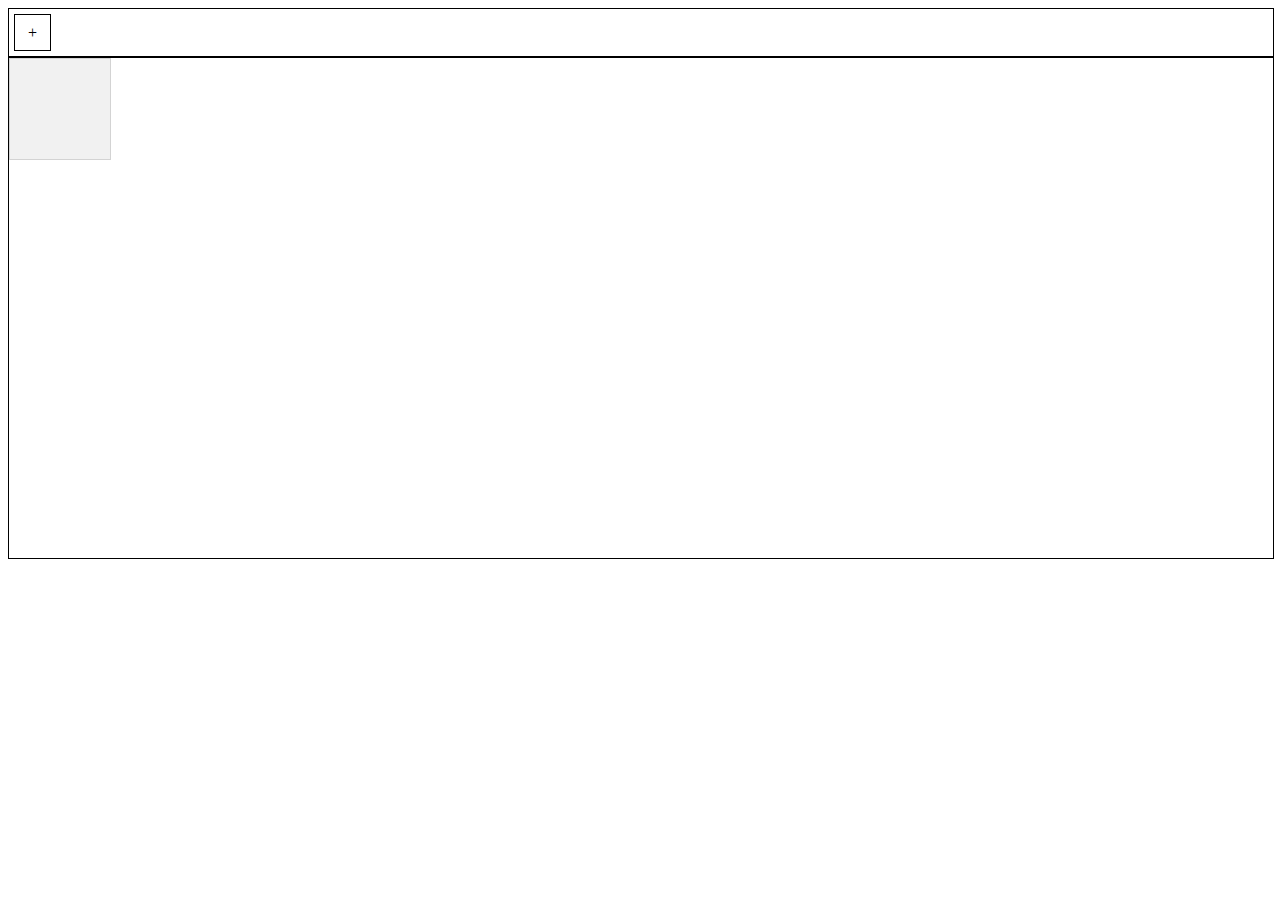
<file: dragAndDrop/index.html>
<!DOCTYPE html>
<html>

<head>
  <meta charset="utf-8">
  <meta name="viewport" content="width=device-width">
  <title>CSS Drag & Drop</title>
  <link rel="stylesheet" type="text/css" href="windows.css">
</head>

<body>
  <div class="container" ondrop="dropContainer(event)" ondragover="allowDrop(event)" id="mainContainer">
    <div class="addSlot" id="addNewSlot" onclick="addSlot()">
      +
    </div>
  </div>
  <div class="workspace">
    <div class="window" draggable="true" ondragstart="drag(event)" onmousedown="dragMouseDown(event)" id="window1">
    </div>
  </div>
</body>
<script src="windows.js"></script>

</html>
</file>
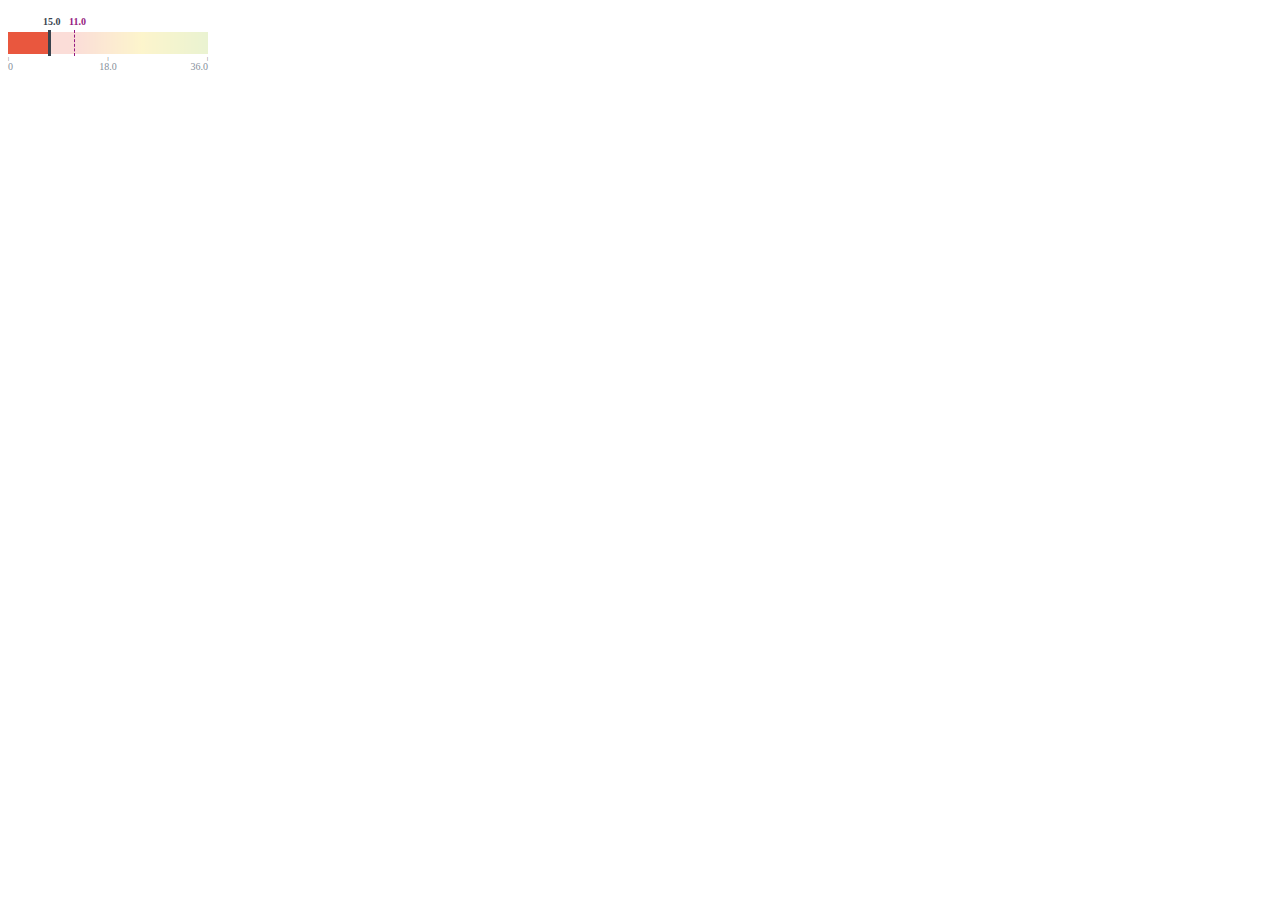
<file: heatBar/index.html>
<!DOCTYPE html>
<html>

<head>
    <meta charset="utf-8">
    <meta name="viewport" content="width=device-width">
    <title>Heat Bar</title>
    <link rel="stylesheet" type="text/css" href="heatBar.css">
</head>

<body>
    <div class="container">
        <div class="heatBar">
            <div class="grafico">
                <div class="indicadores">
                    <div class="barras">
                        <div class="barraVermelha"> </div>
                        <div class="barraVermelhaAmarela"> </div>
                        <div class="barraAmarelaVerde"> </div>
                    </div>
                    <div class="indicador">
                        <div class="barraVertical">
                            <label class="fontIndicador fontIndicadorBarraVertical">15.0</label>
                        </div>
                        <div class="transparencia"> </div>
                    </div>
                    <div class="indicador2">
                        <label class="fontIndicador fontIndicador2">11.0</label>
                    </div>
                </div>
                <div class="grade">
                    <div class="grade1"> | </div>
                    <div class="grade2"> | </div>
                    <div class="grade3"> | </div>
                </div>
            </div>
            <div class="texto">
                <div class="textoItem1"> 0 </div>
                <div class="textoItem2"> 18.0 </div>
                <div class="textoItem4"> 36.0 </div>
            </div>
        </div>
    </div>

</body>

</html>
</file>
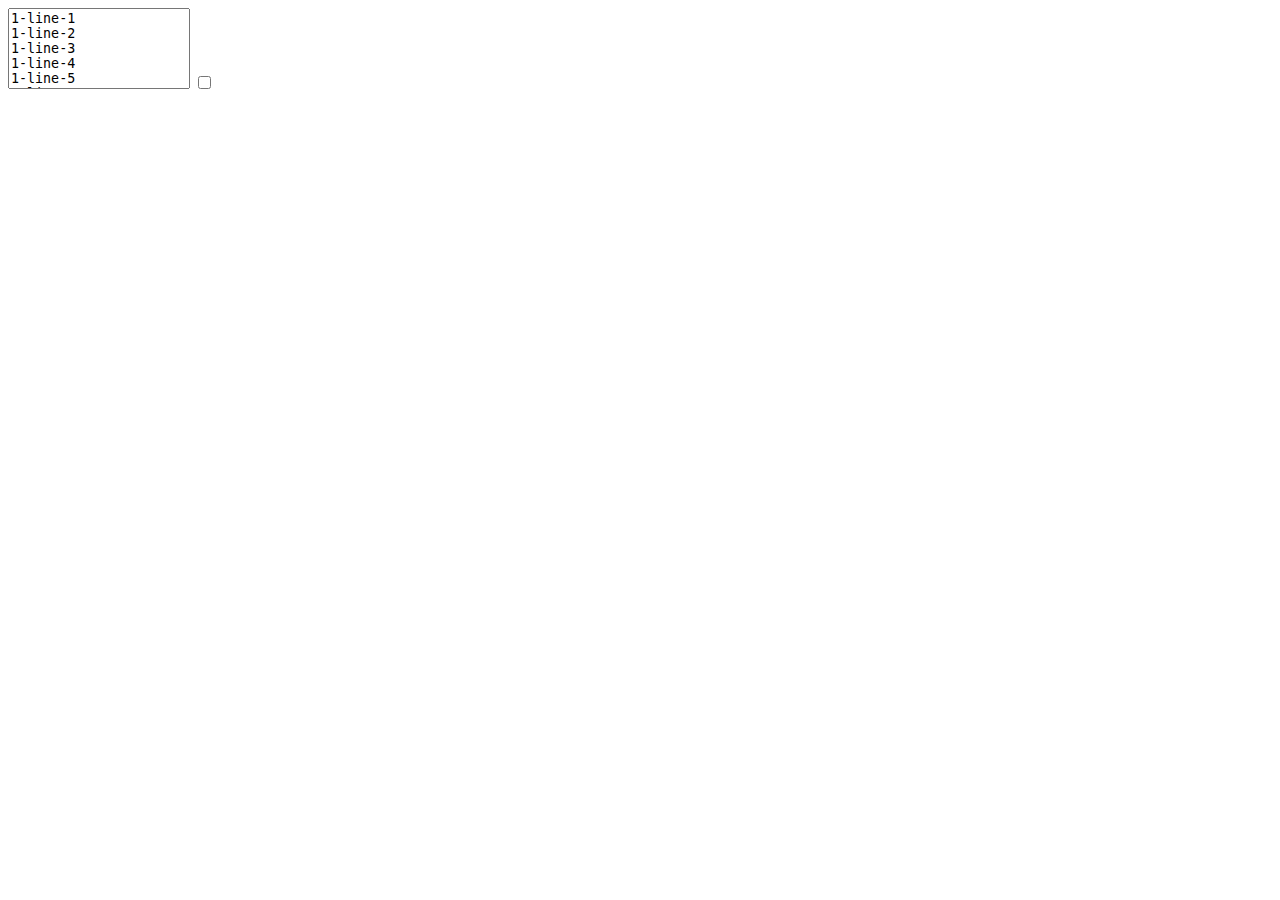
<file: infinityScroll/index.html>
<!DOCTYPE html>
<html>
<head>
  <meta charset="utf-8">
  <meta name="viewport" content="width=device-width">
  <title>JS Bin</title>
</head>

<style>
	textarea {
	  resize: none;
	}
</style>

<body>
  
  <textarea rows=5 readonly id="widget"></textarea>
  <input type="checkbox" id="activated"></input>

</body>

<script src="index.js"></script>
<script>
  (function() {
    init();
  })();
</script>

</html>
</file>
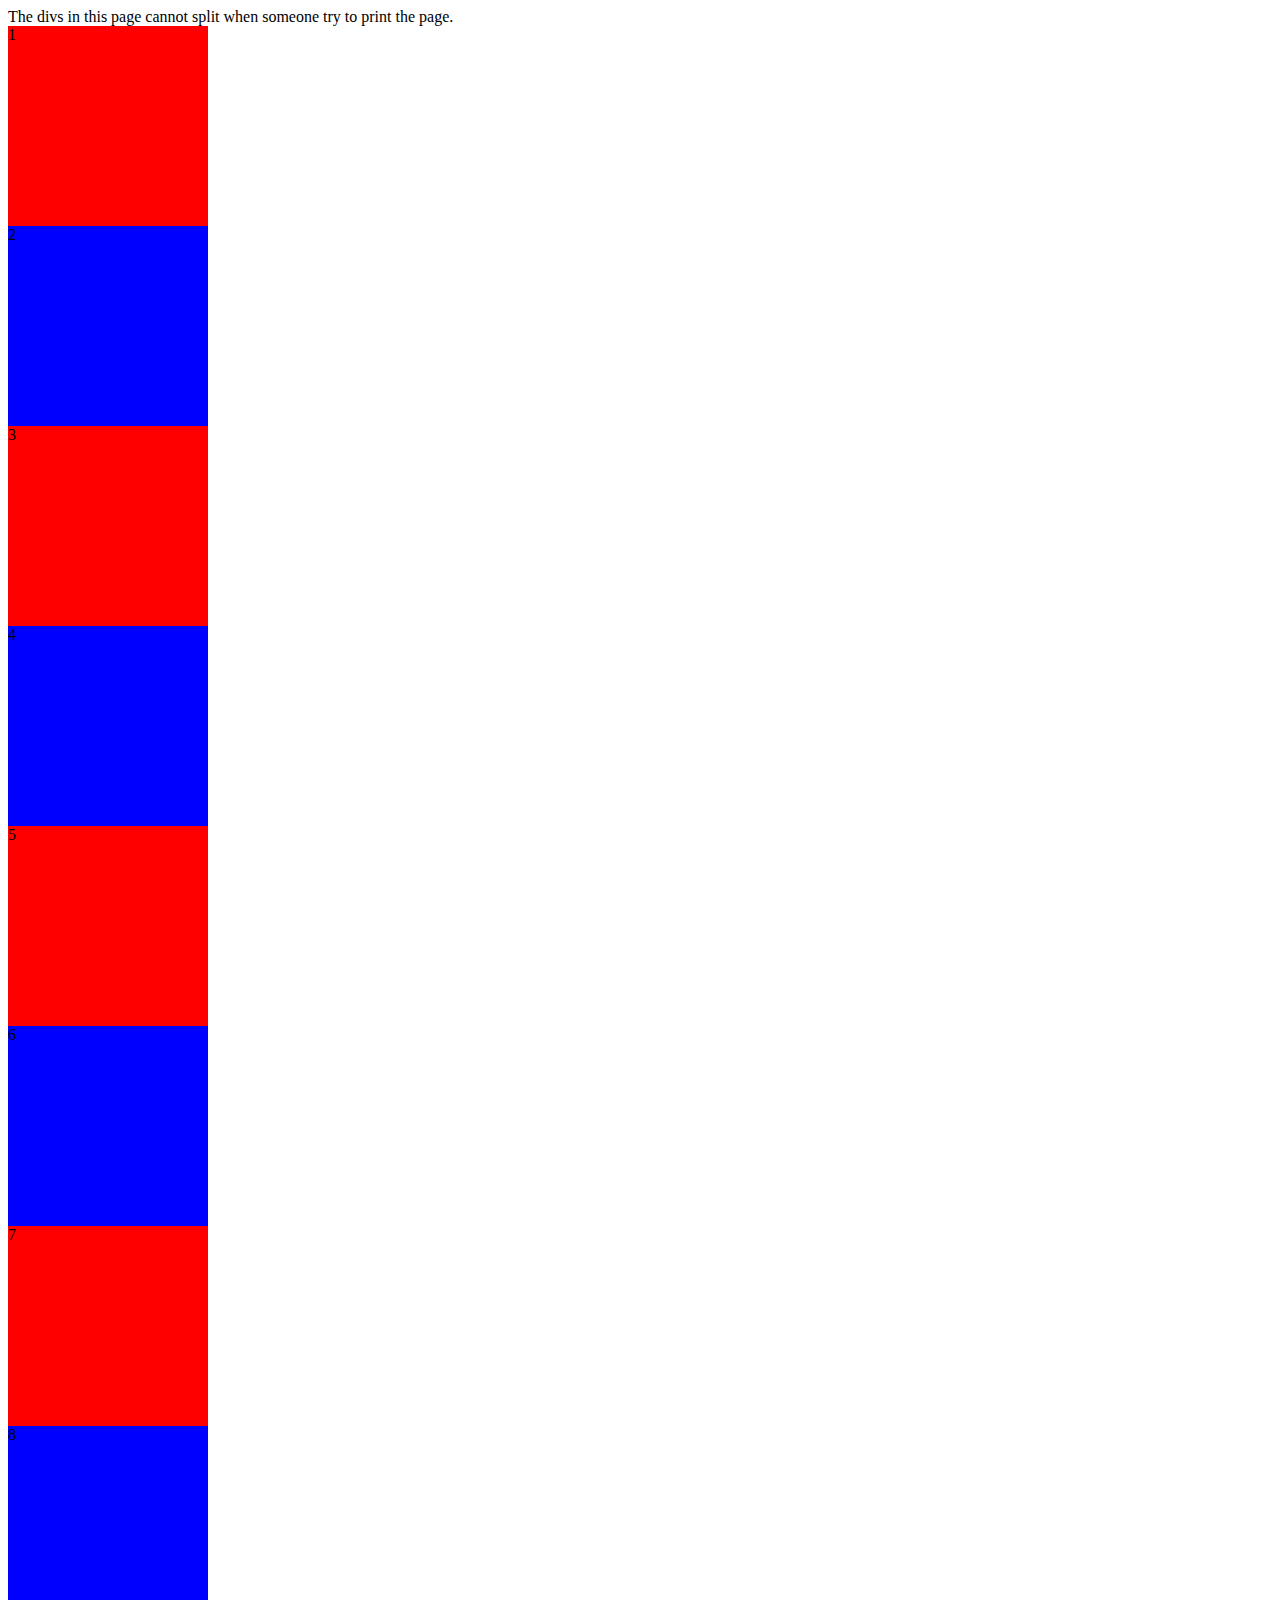
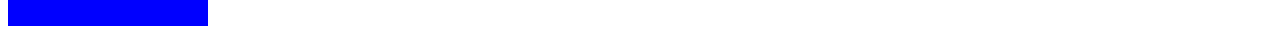
<file: printing/index.html>
<!DOCTYPE html>
<html>

<head>
    <meta charset="utf-8">
    <meta name="viewport" content="width=device-width">
    <title>Heat Bar</title>
    <link rel="stylesheet" type="text/css" href="printing.css">
</head>

<body>
    <div class="container">
        The divs in this page cannot split when someone try to print the page.
        <div class="divRed">1</div>
        <div class="divBlue">2</div>
        <div class="divRed">3</div>
        <div class="divBlue">4</div>
        <div class="divRed">5</div>
        <div class="divBlue">6</div>
        <div class="divRed">7</div>
        <div class="divBlue">8</div>
    </div>

</body>

</html>
</file>
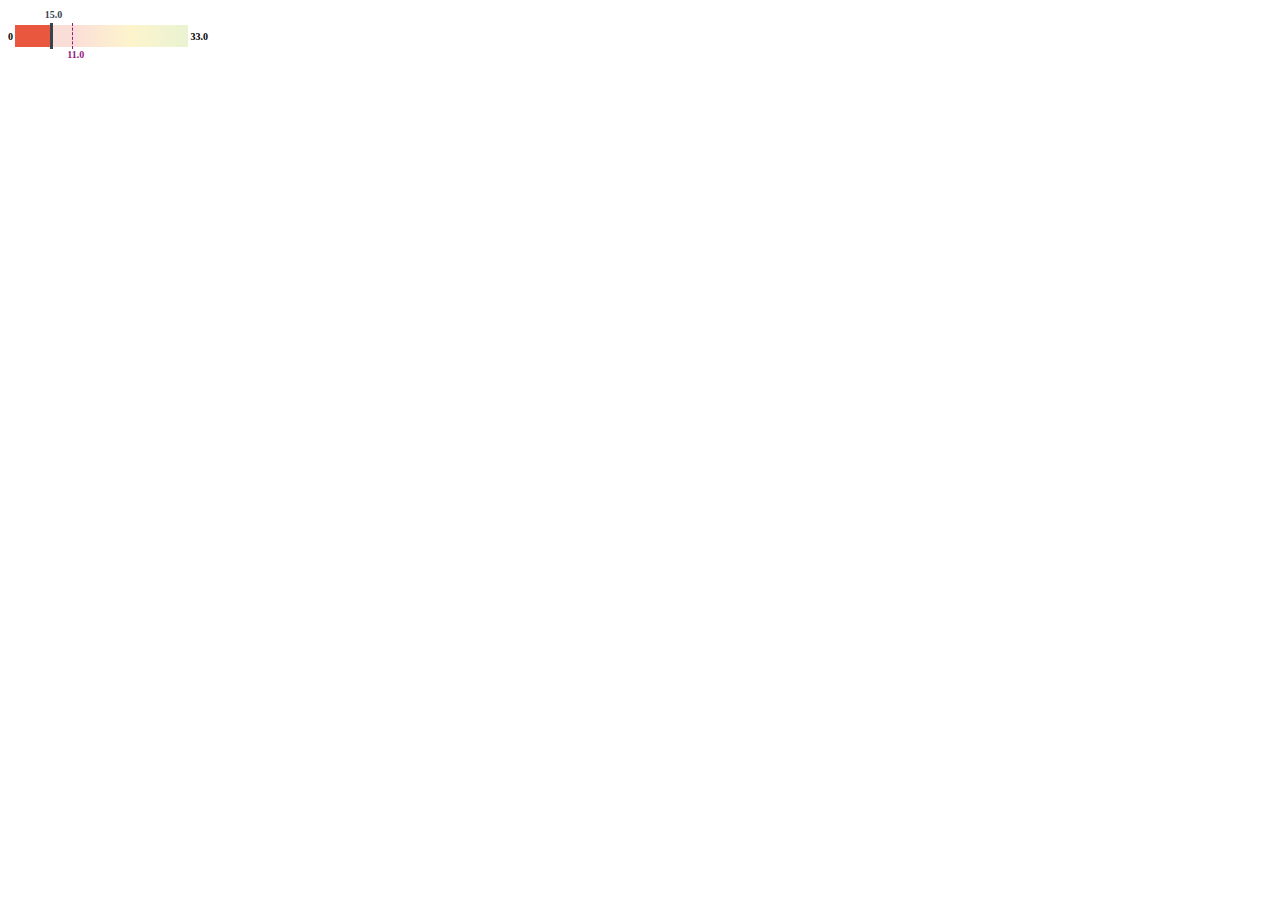
<file: heatBar/animated/index.html>
<!DOCTYPE html>
<html>

<head>
    <meta charset="utf-8">
    <meta name="viewport" content="width=device-width">
    <title>Heat Bar</title>
    <link rel="stylesheet" type="text/css" href="heatBar.css">
</head>

<body>
    <div class="container">
        <div class="heatBar">
            <div class="textoLimiteInferior fontIndicador"> 0 </div>
            <div class="grafico">
                <div class="indicadores">
                    <div class="barras">
                        <div class="barraVermelha"> </div>
                        <div class="barraVermelhaAmarela"> </div>
                        <div class="barraAmarelaVerde"> </div>
                    </div>
                    <div class="indicador">
                        <div class="barraVertical">
                            <label class="fontAbsoluta fontIndicador fontIndicadorBarraVertical">15.0</label>
                        </div>
                        <div class="transparencia"> </div>
                    </div>
                    <div class="indicador2">
                        <label class="fontAbsoluta fontIndicador fontIndicador2">11.0</label>
                    </div>
                </div>
            </div>
            <div class="fontIndicador textoLimiteSuperior"> 33.0 </div>
        </div>
    </div>

</body>

</html>
</file>
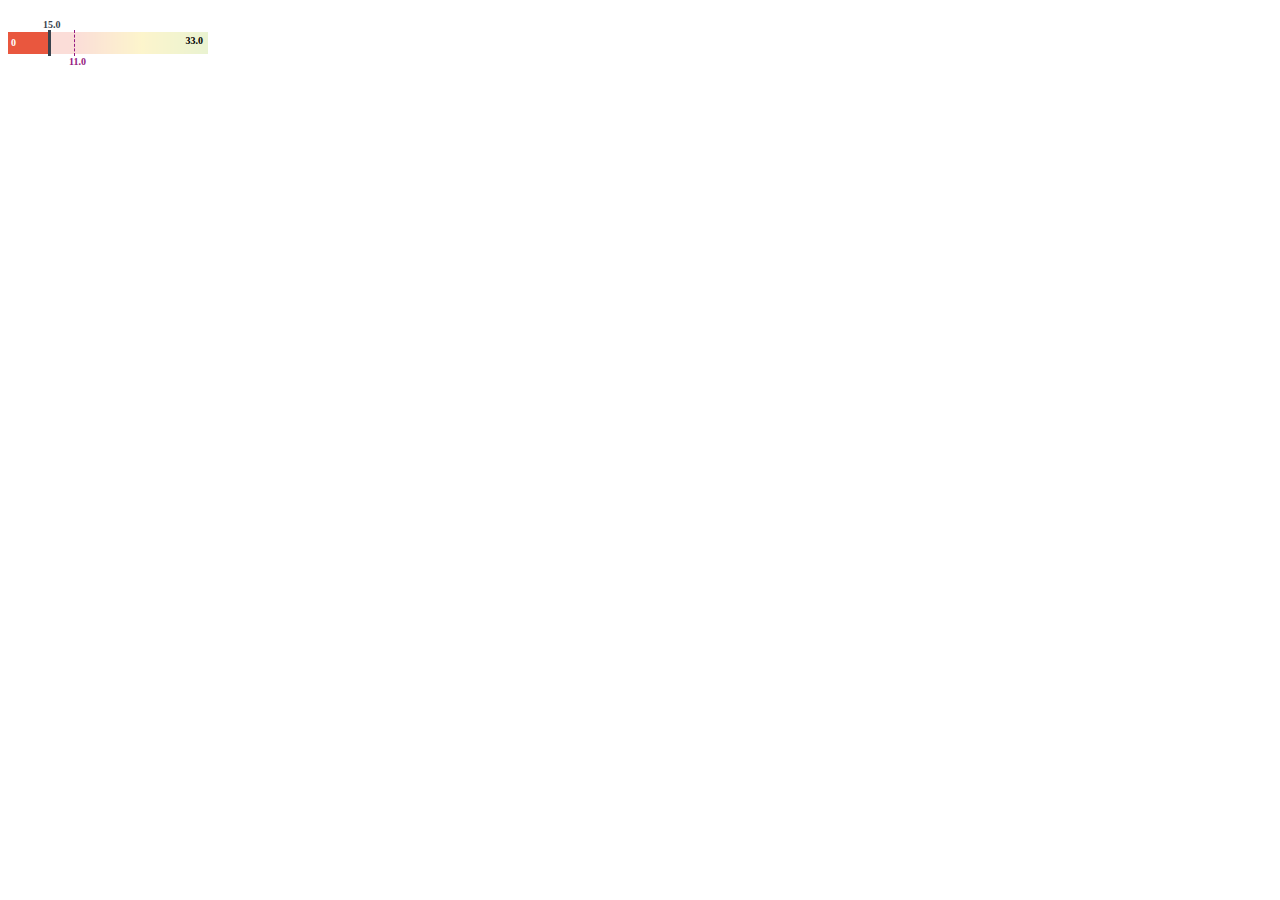
<file: heatBar/v3/index.html>
<!DOCTYPE html>
<html>

<head>
    <meta charset="utf-8">
    <meta name="viewport" content="width=device-width">
    <title>Heat Bar</title>
    <link rel="stylesheet" type="text/css" href="heatBar.css">
</head>

<body>
    <div class="container">
        <div class="heatBar">
            <div class="grafico">
                <div class="indicadores">
                    <div class="barras">
                        <div class="barraVermelha">
                            <label class="fontIndicador fontBarraVermelha">0</label>
                        </div>
                        <div class="barraVermelhaAmarela"> </div>
                        <div class="barraAmarelaVerde"> </div>
                    </div>
                    <div class="indicador">
                        <div class="barraVertical">
                            <label class="fontAbsoluta fontIndicador fontIndicadorBarraVertical">15.0</label>
                        </div>
                        <div class="transparencia">
                            <label class="fontIndicador fontTransparencia">33.0</label>
                        </div>
                    </div>
                    <div class="indicador2">
                        <label class="fontAbsoluta fontIndicador fontIndicador2">11.0</label>
                    </div>
                </div>
            </div>
        </div>
    </div>

</body>

</html>
</file>
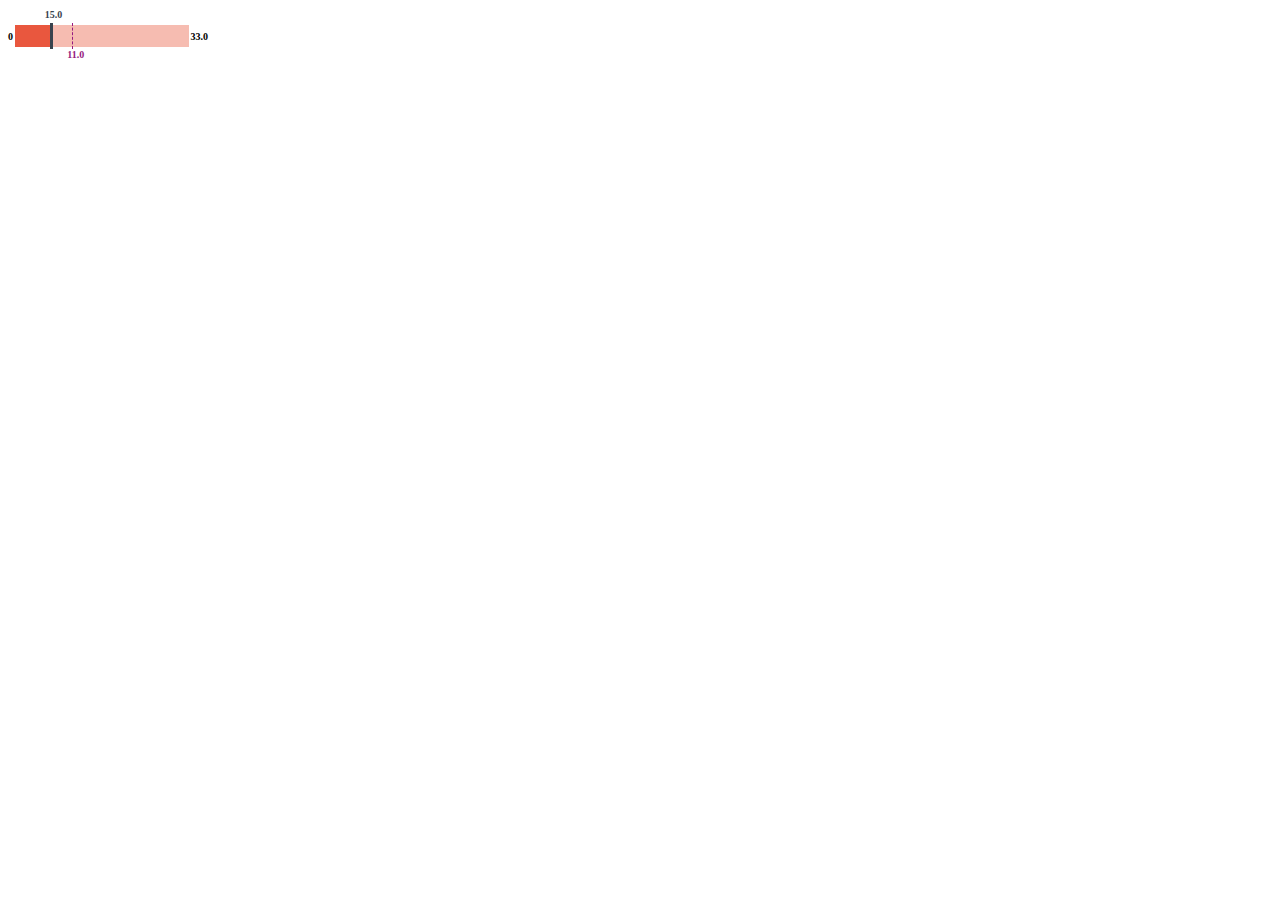
<file: heatBar/v4/index.html>
<!DOCTYPE html>
<html>

<head>
    <meta charset="utf-8">
    <meta name="viewport" content="width=device-width">
    <title>Heat Bar</title>
    <link rel="stylesheet" type="text/css" href="heatBar.css">
</head>

<body>
    <div class="container">
        <div class="heatBar">
            <div class="textoLimiteInferior fontIndicador"> 0 </div>
            <div class="grafico">
                <div class="indicadores">
                    <div class="barras">
                        <div class="barraVermelha"> </div>
                    </div>
                    <div class="indicador">
                        <div class="barraVertical">
                            <label class="fontAbsoluta fontIndicador fontIndicadorBarraVertical">15.0</label>
                        </div>
                        <div class="transparencia"> </div>
                    </div>
                    <div class="indicador2">
                        <label class="fontAbsoluta fontIndicador fontIndicador2">11.0</label>
                    </div>
                </div>
            </div>
            <div class="fontIndicador textoLimiteSuperior"> 33.0 </div>
        </div>
    </div>

</body>

</html>
</file>
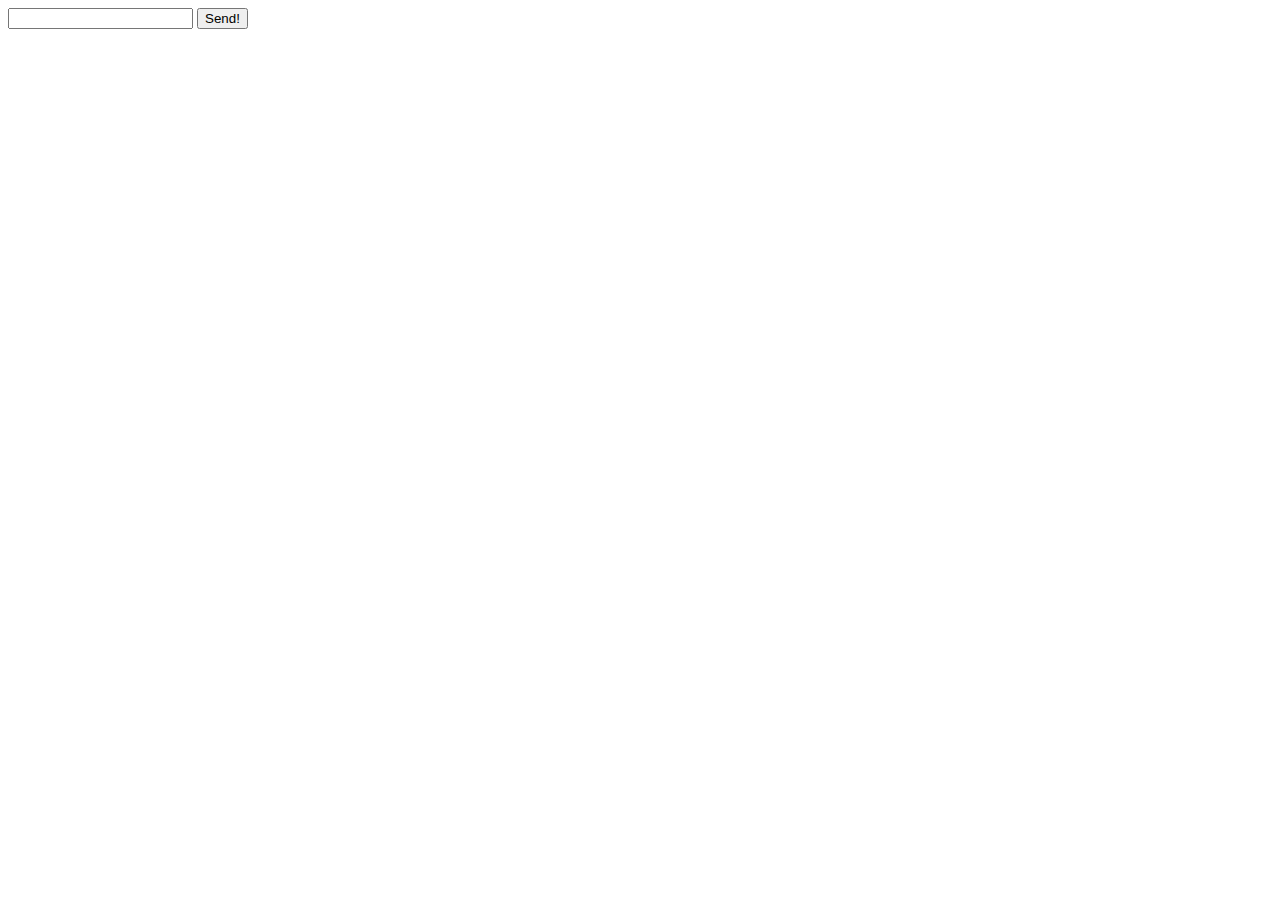
<file: clientServer/client.html>
<!DOCTYPE html>
<html>
<head>
  <meta charset="utf-8">
  <meta name="viewport" content="width=device-width">
  <title>HOT!</title>
</head>

<style>
</style>

<body>
  
  <input type="text" id="content"></input>
  <input type="button" id="send" value="Send!" onclick="send()"></input>

</body>

<script>
  function send() {
    let content = document.getElementById("content").value;
    console.log(content);
    
    fetch('http://127.0.0.1:2020/', {headers: {'Content-Type': 'text/plain'}})
      .then(response => {
        return response.json();
      })
      .then(data => console.log(data));
  }
</script>

</html>
</file>
<file: dragAndDrop/windows.css>
.container {
  display: flex;
  flex-wrap: wrap;
  width: 100%;
  border: 1px solid black;
}

.slot {
  display: flex;
  align-items: center;
  justify-content: center;
  width: 100px;
  height: 35px;
  margin: 5px 5px 5px 5px;
  border: 1px solid black;
}

.addSlot {
  display: flex;
  align-items: center;
  justify-content: center;
  width: 35px;
  height: 35px;
  margin: 5px 5px 5px 5px;
  border: 1px solid black;
  cursor: pointer;
}

.slotContent {
  width: 50px;
  height: 20px;
  background-color: red;
}

.workspace {
  display: flex;
  flex-wrap: wrap;
  border: 1px solid black;
  width: 100%;
  height: 500px;
}

.window {
  position: absolute;
  z-index: 9;
  background-color: #f1f1f1;
  text-align: center;
  border: 1px solid #d3d3d3;
  width: 100px;
  height: 100px;
}
</file>
<file: heatBar/heatBar.css>
.container {
    width: 200px;
}

.grafico {
    display: block;
}

.indicadores {
    display: grid;
    grid-template-areas: "bar";
    margin-top: 30px;
}

.barras {
    grid-area: bar;
    display: flex;
    height: 22px;
    padding: 2px 0px 2px 0px;
}

.barraVermelha {
    background-color: #e9573e;
    flex: 1;
}

.barraVermelhaAmarela {
    background-image: linear-gradient(to right, #e9573e, #f2ca03);
    flex: 1;
}

.barraAmarelaVerde {
    background-image: linear-gradient(to right, #f2ca03, #95c11c);
    flex: 1;
}

.indicador {
    grid-area: bar;
    display: flex;
}

.indicador2 {
    position: relative;
    grid-area: bar;
    border: dashed;
    border-width: 0px 1px 0px 0px;
    border-color: #951a80;
    width: 33%;
    padding: 2px 0px 2px 0px;
}

.fontIndicador {
    position: absolute;
    font-weight: bold;
    font-family: "Open Sans";
    font-size: 10px;
}

.fontIndicador2 {
    left: calc(100% - 5px);
    top: calc(100% - 40px);
    color: #951a80;
}

.fontIndicadorBarraVertical {
    left: calc(100% - 5px);
    top: calc(100% - 40px);
    color: #39434e;
}

.barraVertical {
    position: relative;
    border: solid;
    border-width: 0px 1px 0px 0px;
    border-right-width: 3px;
    border-color: #39434e;
    width: 20%;
}

.transparencia {
    background-color: rgb(255, 255, 255, 0.8);
    flex-grow: 1;
}

.grade {
    display: flex;
    height: 5px;
    font-size: 5px;
}

.grade1 {
    flex: 1;
    text-align: left;
}

.grade2 {
    flex: 1;
    text-align: center;
}

.grade3 {
    flex: 1;
    text-align: right;
}

.texto {
    display: flex;
    flex-direction: row;
    color: #868F9B;
    font-family: "Open Sans";
    font-size: 10px;
}

.textoItem1 {
    flex: 1;
}

.textoItem2 {
    flex: 1;
    text-align: center;
}

.textoItem4 {
    flex: 1;
    text-align: right;
}
</file>
<file: printing/printing.css>
.container {
    display: table;
}

.divRed {
    width: 200px;
    height: 200px;
    background-color: red;
}

.divBlue {
    width: 200px;
    height: 200px;
    background-color: blue;
}

@media print  
{
    .divRed {
        background-color: green;
        page-break-inside: avoid;
    }

    .divBlue {
        background-color: yellow;
        page-break-inside: avoid;
        
    }
}
</file>
<file: heatBar/animated/heatBar.css>
.container {
    width: 200px;
    animation-name: example3;
    animation-duration: 2s;
}

@keyframes example3 {
  from {width: 0px;}
  to {width: 200px;}
}

.heatBar {
    display: flex;
    align-items: center;
}

.textoLimiteInferior {
    grid-area: txt1;
    margin-right: 2px;
}

.textoLimiteSuperior {
    grid-area: txt2;
    margin-left: 2px;
}

.grafico {
    flex: 1;
    grid-area: barras;
    display: block;
}

.indicadores {
    display: grid;
    grid-template-areas: "bar";
    margin-top: 15px;
    margin-bottom: 15px;
}

.barras {
    grid-area: bar;
    display: flex;
    height: 22px;
    padding: 2px 0px 2px 0px;
}

.barraVermelha {
    background-color: #e9573e;
    flex: 1;
}

.barraVermelhaAmarela {
    background-image: linear-gradient(to right, #e9573e, #f2ca03);
    flex: 1;
}

.barraAmarelaVerde {
    background-image: linear-gradient(to right, #f2ca03, #95c11c);
    flex: 1;
}

.indicador {
    grid-area: bar;
    display: flex;
}

.indicador2 {
    position: relative;
    grid-area: bar;
    border: dashed;
    border-width: 0px 1px 0px 0px;
    border-color: #951a80;
    width: 33%;
    padding: 2px 0px 2px 0px;
    animation-name: example2;
    animation-duration: 4s;
}

@keyframes example2 {
    from {width: 0%;}
    to {width: 33%;}
}

.fontAbsoluta {
    position: absolute;
}

.fontIndicador {
    font-weight: bold;
    font-family: "Open Sans";
    font-size: 10px;
}

.fontIndicador2 {
    left: calc(100% - 5px);
    top: calc(100%);
    color: #951a80;
}

.fontIndicadorBarraVertical {
    left: calc(100% - 5px);
    top: calc(100% - 40px);
    color: #39434e;
}

.barraVertical {
    position: relative;
    border: solid;
    border-width: 0px 1px 0px 0px;
    border-right-width: 3px;
    border-color: #39434e;
    width: 20%;
    animation-name: example;
    animation-duration: 4s;
}

@keyframes example {
  from {width: 0%;}
  to {width: 20%;}
}

.transparencia {
    background-color: rgb(255, 255, 255, 0.8);
    flex-grow: 1;
}

.grade {
    display: flex;
    height: 5px;
    font-size: 5px;
}

.grade1 {
    flex: 1;
    text-align: left;
}

.grade2 {
    flex: 1;
    text-align: center;
}

.grade3 {
    flex: 1;
    text-align: right;
}

.texto {
    display: flex;
    flex-direction: row;
    color: #868F9B;
    font-family: "Open Sans";
    font-size: 10px;
}

.textoItem1 {
    flex: 1;
}

.textoItem2 {
    flex: 1;
    text-align: center;
}

.textoItem4 {
    flex: 1;
    text-align: right;
}
</file>
<file: heatBar/v3/heatBar.css>
.container {
    width: 200px;
}

.grafico {
    display: block;
}

.indicadores {
    display: grid;
    grid-template-areas: "bar";
    margin-top: 30px;
}

.barras {
    grid-area: bar;
    display: flex;
    height: 22px;
    padding: 2px 0px 2px 0px;
}

.barraVermelha {
    background-color: #e9573e;
    flex: 1;
}

.barraVermelhaAmarela {
    background-image: linear-gradient(to right, #e9573e, #f2ca03);
    flex: 1;
}

.fontBarraVermelha {
    padding-left: 3px;
    color: white;
}

.barraAmarelaVerde {
    background-image: linear-gradient(to right, #f2ca03, #95c11c);
    flex: 1;
}

.indicador {
    grid-area: bar;
    display: flex;
}

.indicador2 {
    position: relative;
    grid-area: bar;
    border: dashed;
    border-width: 0px 1px 0px 0px;
    border-color: #951a80;
    width: 33%;
    padding: 2px 0px 2px 0px;
}

.fontAbsoluta {
    position: absolute;
}

.fontIndicador {
    font-weight: bold;
    font-family: "Open Sans";
    font-size: 10px;
}

.fontIndicador2 {
    left: calc(100% - 5px);
    top: calc(100%);
    color: #951a80;
}

.fontIndicadorBarraVertical {
    left: calc(100% - 5px);
    top: calc(100% - 37px);
    color: #39434e;
}

.barraVertical {
    position: relative;
    border: solid;
    border-width: 0px 1px 0px 0px;
    border-right-width: 3px;
    border-color: #39434e;
    width: 20%;
}

.transparencia {
    background-color: rgb(255, 255, 255, 0.8);
    flex-grow: 1;
    text-align: right;
}

.fontTransparencia {
    padding-right: 5px;
}

.grade {
    display: flex;
    height: 5px;
    font-size: 5px;
}

.grade1 {
    flex: 1;
    text-align: left;
}

.grade2 {
    flex: 1;
    text-align: center;
}

.grade3 {
    flex: 1;
    text-align: right;
}

.texto {
    display: flex;
    flex-direction: row;
    color: #868F9B;
    font-family: "Open Sans";
    font-size: 10px;
}

.textoItem1 {
    flex: 1;
}

.textoItem2 {
    flex: 1;
    text-align: center;
}

.textoItem4 {
    flex: 1;
    text-align: right;
}
</file>
<file: heatBar/v4/heatBar.css>
.container {
    width: 200px;
}

.heatBar {
    display: flex;
    align-items: center;
}

.textoLimiteInferior {
    grid-area: txt1;
    margin-right: 2px;
}

.textoLimiteSuperior {
    grid-area: txt2;
    margin-left: 2px;
}

.grafico {
    flex: 1;
    grid-area: barras;
    display: block;
}

.indicadores {
    display: grid;
    grid-template-areas: "bar";
    margin-top: 15px;
    margin-bottom: 15px;
}

.barras {
    grid-area: bar;
    display: flex;
    height: 22px;
    padding: 2px 0px 2px 0px;
}

.barraVermelha {
    background-color: #e9573e;
    flex: 1;
}

.indicador {
    grid-area: bar;
    display: flex;
}

.indicador2 {
    position: relative;
    grid-area: bar;
    border: dashed;
    border-width: 0px 1px 0px 0px;
    border-color: #951a80;
    width: 33%;
    padding: 2px 0px 2px 0px;
}

.fontAbsoluta {
    position: absolute;
}

.fontIndicador {
    font-weight: bold;
    font-family: "Open Sans";
    font-size: 10px;
}

.fontIndicador2 {
    left: calc(100% - 5px);
    top: calc(100%);
    color: #951a80;
}

.fontIndicadorBarraVertical {
    left: calc(100% - 5px);
    top: calc(100% - 40px);
    color: #39434e;
}

.barraVertical {
    position: relative;
    border: solid;
    border-width: 0px 1px 0px 0px;
    border-right-width: 3px;
    border-color: #39434e;
    width: 20%;
}

.transparencia {
    background-color: rgb(255, 255, 255, 0.6);
    flex-grow: 1;
}

.grade {
    display: flex;
    height: 5px;
    font-size: 5px;
}

.grade1 {
    flex: 1;
    text-align: left;
}

.grade2 {
    flex: 1;
    text-align: center;
}

.grade3 {
    flex: 1;
    text-align: right;
}

.texto {
    display: flex;
    flex-direction: row;
    color: #868F9B;
    font-family: "Open Sans";
    font-size: 10px;
}

.textoItem1 {
    flex: 1;
}

.textoItem2 {
    flex: 1;
    text-align: center;
}

.textoItem4 {
    flex: 1;
    text-align: right;
}
</file>
